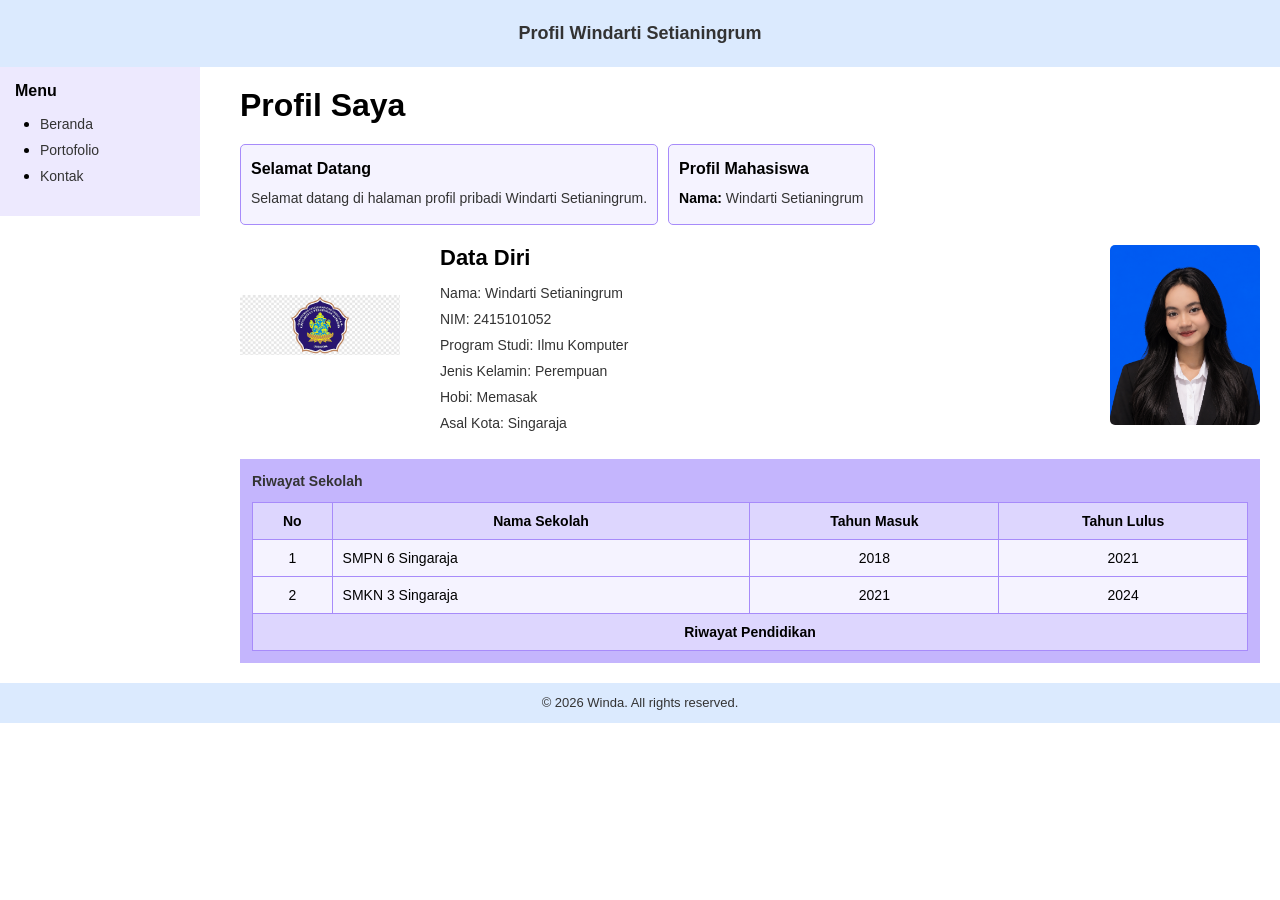
<file: index.html>
<!DOCTYPE html>
<html lang="en">

<head>
    <meta charset="UTF-8">
    <meta name="viewport" content="width=device-width, initial-scale=1.0">

    <meta name="description" content="Profil Windarti Setianingrum">

    <title>Profil Windarti Setianingrum</title>

    <style>

        * {
            box-sizing: border-box;
        }

        body {
            font-family: Arial, sans-serif;
            margin: 0;
            padding: 0;
        }

        p {
            font-size: 14px;
            color: #333;
            line-height: 1.5;
        }

        b {
            font-size: 14px;
            color: black;
        }

        /* HEADER */

        header {
            background-color: #dbeafe;
            padding: 20px;
            text-align: center;
        }

        header p {
            margin: 0;
            font-size: 18px;
            font-weight: bold;
        }

        /* SIDEBAR */

        aside {
            background-color: #ede9fe;
            padding: 15px;
            width: 200px;
            float: left;
        }

        aside b {
            font-size: 16px;
        }

        aside ul {
            padding-left: 25px;
            margin-top: 15px;
        }

        aside li {
            margin-bottom: 8px;
        }

        aside a {
            color: #333;
            text-decoration: none;
            font-size: 14px;
        }

        /* MAIN */

        main {
            margin-left: 220px;
            padding: 20px;
        }

        h1 {
            margin: 0 0 20px 0;
            font-size: 32px;
        }

        /* DASHBOARD */

        #dashboard {
            display: flex;
            gap: 10px;
            margin-bottom: 20px;
        }

        .boxPanel {
            background-color: #f5f3ff;
            border: 1px solid #a78bfa;
            border-radius: 5px;
            padding: 10px;
        }

        .boxPanel h4 {
            margin: 5px 0 10px 0;
        }

        .boxPanel p {
            margin: 5px 0;
        }

        /* DATA DIRI */

        #basic-info {
            display: grid;
            grid-template-columns: 180px 1fr 150px;
            gap: 20px;
            align-items: start;
            margin-bottom: 20px;
        }

        /* LOGO */

        #basic-info .left {
            width: auto;
            float: none;
        }

        #basic-info .left img {
            width: 160px;
            height: 160px;
            object-fit: contain;
            display: block;
        }

        /* DATA DIRI */

        #basic-info .right {
            width: auto;
            float: none;
        }

        #basic-info .right h3 {
            margin: 0 0 12px 0;
            font-size: 22px;
        }

        #basic-info .right p {
            margin: 5px 0;
        }

        /* FOTO */

        .foto-profil {
            width: 150px;
            height: 180px;
            object-fit: cover;
            display: block;
            border-radius: 5px;
        }

        /* RIWAYAT */

        #education-history {
            background-color: #c4b5fd;
            padding: 12px;
            margin-top: 10px;
        }

        #education-history > p {
            margin: 0 0 10px 0;
            font-weight: bold;
        }

        /* TABEL */

        table {
            width: 100%;
            border-collapse: collapse;
            background-color: #f5f3ff;
        }

        th,
        td {
            border: 1px solid #a78bfa;
            padding: 10px;
            font-size: 14px;
        }

        th {
            background-color: #ddd6fe;
        }

        th:nth-child(1),
        td:nth-child(1) {
            width: 8%;
            text-align: center;
        }

        th:nth-child(2),
        td:nth-child(2) {
            width: 42%;
        }

        th:nth-child(3),
        td:nth-child(3),
        th:nth-child(4),
        td:nth-child(4) {
            width: 25%;
            text-align: center;
        }

        tfoot th {
            text-align: center;
        }

        /* FOOTER */

        footer {
            background-color: #dbeafe;
            padding: 10px;
            text-align: center;
            clear: both;
        }

        footer p {
            margin: 0;
            font-size: 13px;
        }

    </style>

</head>


<body>


    <header>

        <p>
            Profil Windarti Setianingrum
        </p>

    </header>


    <aside>

        <b>Menu</b>

        <nav>

            <ul>

                <li>
                    <a href="index.html">Beranda</a>
                </li>

                <li>
                    <a href="portofolio.html">Portofolio</a>
                </li>

                <li>
                    <a href="#">Kontak</a>
                </li>

            </ul>

        </nav>

    </aside>


    <main>

        <h1>
            Profil Saya
        </h1>


        <section id="dashboard">

            <div class="boxPanel">

                <h4>
                    Selamat Datang
                </h4>

                <p>
                    Selamat datang di halaman profil pribadi
                    Windarti Setianingrum.
                </p>

            </div>


            <div class="boxPanel">

                <h4>
                    Profil Mahasiswa
                </h4>

                <p>
                    <b>Nama:</b>
                    Windarti Setianingrum
                </p>

            </div>

        </section>


        <section id="basic-info">

            <div class="left">

                <img src="assets/logoundiksha.png"
                     alt="Logo Undiksha">

            </div>


            <div class="right">

                <h3>
                    Data Diri
                </h3>

                <p>
                    Nama: Windarti Setianingrum
                </p>

                <p>
                    NIM: 2415101052
                </p>

                <p>
                    Program Studi: Ilmu Komputer
                </p>

                <p>
                    Jenis Kelamin: Perempuan
                </p>

                <p>
                    Hobi: Memasak
                </p>

                <p>
                    Asal Kota: Singaraja
                </p>

            </div>


            <div>

                <img src="assets/profil.png"
                     alt="Foto Windarti"
                     class="foto-profil">

            </div>

        </section>


        <section id="education-history">

            <p>
                Riwayat Sekolah
            </p>


            <table>

                <thead>

                    <tr>

                        <th>No</th>

                        <th>Nama Sekolah</th>

                        <th>Tahun Masuk</th>

                        <th>Tahun Lulus</th>

                    </tr>

                </thead>


                <tbody>

                    <tr>

                        <td>1</td>

                        <td>SMPN 6 Singaraja</td>

                        <td>2018</td>

                        <td>2021</td>

                    </tr>


                    <tr>

                        <td>2</td>

                        <td>SMKN 3 Singaraja</td>

                        <td>2021</td>

                        <td>2024</td>

                    </tr>

                </tbody>


                <tfoot>

                    <tr>

                        <th colspan="4">
                            Riwayat Pendidikan
                        </th>

                    </tr>

                </tfoot>

            </table>

        </section>

    </main>


    <footer>

        <p>
            &copy; 2026 Winda. All rights reserved.
        </p>

    </footer>


</body>

</html>
</file>
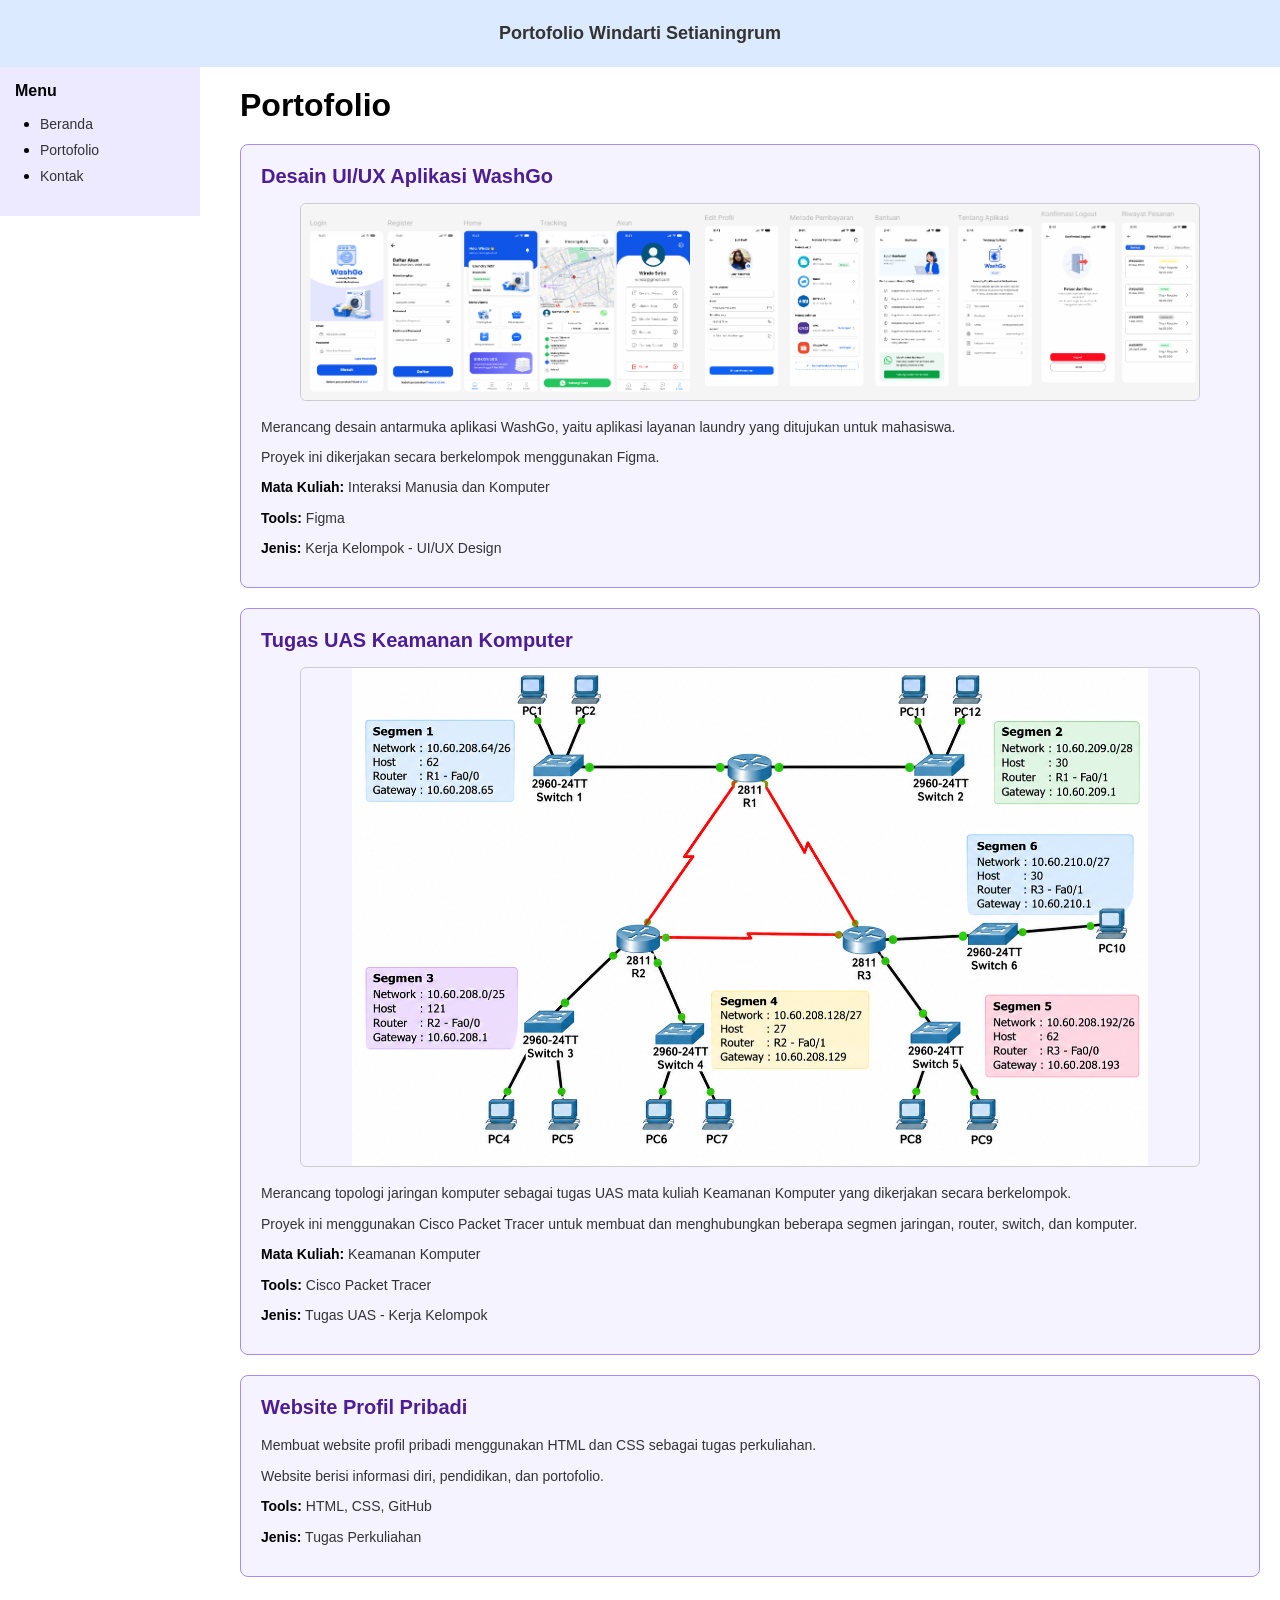
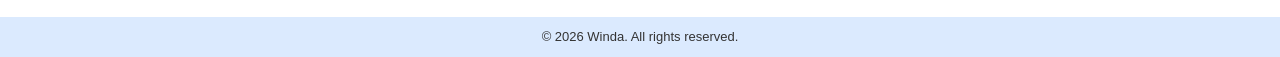
<file: portofolio.html>
<!DOCTYPE html>
<html lang="en">

<head>

    <meta charset="UTF-8">

    <meta name="viewport"
          content="width=device-width, initial-scale=1.0">

    <meta name="description"
          content="Portofolio Windarti Setianingrum">

    <title>
        Portofolio Windarti Setianingrum
    </title>


    <style>

        * {
            box-sizing: border-box;
        }

        body {
            font-family: Arial, sans-serif;
            margin: 0;
            padding: 0;
        }

        p {
            font-size: 14px;
            color: #333;
            line-height: 1.5;
        }

        b {
            font-size: 14px;
            color: black;
        }

        /* HEADER */

        header {
            background-color: #dbeafe;
            padding: 20px;
            text-align: center;
        }

        header p {
            margin: 0;
            font-size: 18px;
            font-weight: bold;
        }

        /* SIDEBAR */

        aside {
            background-color: #ede9fe;
            padding: 15px;
            width: 200px;
            float: left;
        }

        aside b {
            font-size: 16px;
        }

        aside ul {
            padding-left: 25px;
            margin-top: 15px;
        }

        aside li {
            margin-bottom: 8px;
        }

        aside a {
            color: #333;
            text-decoration: none;
            font-size: 14px;
        }

        /* MAIN */

        main {
            margin-left: 220px;
            padding: 20px;
        }

        h1 {
            margin: 0 0 20px 0;
            font-size: 32px;
        }

        /* PORTOFOLIO */

        #portfolio {
            width: 100%;
        }

        .portfolio-item {
            background-color: #f5f3ff;
            border: 1px solid #a78bfa;
            border-radius: 8px;
            padding: 20px;
            margin-bottom: 20px;
        }

        .portfolio-item h3 {
            color: #4c1d95;
            font-size: 20px;
            margin: 0 0 15px 0;
        }

        .portfolio-item p {
            font-size: 14px;
            line-height: 1.6;
            margin: 8px 0;
        }

        /* GAMBAR */

        .portfolio-image {
            display: block;
            width: 100%;
            max-width: 900px;
            height: auto;
            max-height: 500px;
            object-fit: contain;
            margin: 15px auto;
            border: 1px solid #ccc;
            border-radius: 6px;
        }

        /* FOOTER */

        footer {
            background-color: #dbeafe;
            padding: 10px;
            text-align: center;
            clear: both;
        }

        footer p {
            margin: 0;
            font-size: 13px;
        }

    </style>

</head>


<body>


    <header>

        <p>
            Portofolio Windarti Setianingrum
        </p>

    </header>


    <aside>

        <b>
            Menu
        </b>

        <nav>

            <ul>

                <li>
                    <a href="index.html">
                        Beranda
                    </a>
                </li>

                <li>
                    <a href="portofolio.html">
                        Portofolio
                    </a>
                </li>

                <li>
                    <a href="#">
                        Kontak
                    </a>
                </li>

            </ul>

        </nav>

    </aside>


    <main>

        <h1>
            Portofolio
        </h1>


        <section id="portfolio">


            <!-- PROYEK 1 -->

            <div class="portfolio-item">

                <h3>
                    Desain UI/UX Aplikasi WashGo
                </h3>


                <img
                    src="assets/washgo.png"
                    alt="Desain UI/UX aplikasi WashGo"
                    class="portfolio-image"
                >


                <p>
                    Merancang desain antarmuka aplikasi WashGo,
                    yaitu aplikasi layanan laundry yang ditujukan
                    untuk mahasiswa.
                </p>


                <p>
                    Proyek ini dikerjakan secara berkelompok
                    menggunakan Figma.
                </p>


                <p>
                    <b>Mata Kuliah:</b>
                    Interaksi Manusia dan Komputer
                </p>


                <p>
                    <b>Tools:</b>
                    Figma
                </p>


                <p>
                    <b>Jenis:</b>
                    Kerja Kelompok - UI/UX Design
                </p>

            </div>


            <!-- PROYEK 2 -->

            <div class="portfolio-item">

                <h3>
                    Tugas UAS Keamanan Komputer
                </h3>


                <img
                    src="assets/jarkom.png"
                    alt="Topologi jaringan tugas UAS Keamanan Komputer"
                    class="portfolio-image"
                >


                <p>
                    Merancang topologi jaringan komputer sebagai
                    tugas UAS mata kuliah Keamanan Komputer yang
                    dikerjakan secara berkelompok.
                </p>


                <p>
                    Proyek ini menggunakan Cisco Packet Tracer
                    untuk membuat dan menghubungkan beberapa
                    segmen jaringan, router, switch, dan komputer.
                </p>


                <p>
                    <b>Mata Kuliah:</b>
                    Keamanan Komputer
                </p>


                <p>
                    <b>Tools:</b>
                    Cisco Packet Tracer
                </p>


                <p>
                    <b>Jenis:</b>
                    Tugas UAS - Kerja Kelompok
                </p>

            </div>


            <!-- PROYEK 3 -->

            <div class="portfolio-item">

                <h3>
                    Website Profil Pribadi
                </h3>


                <p>
                    Membuat website profil pribadi menggunakan
                    HTML dan CSS sebagai tugas perkuliahan.
                </p>


                <p>
                    Website berisi informasi diri, pendidikan,
                    dan portofolio.
                </p>


                <p>
                    <b>Tools:</b>
                    HTML, CSS, GitHub
                </p>


                <p>
                    <b>Jenis:</b>
                    Tugas Perkuliahan
                </p>

            </div>


        </section>

    </main>


    <footer>

        <p>
            &copy; 2026 Winda. All rights reserved.
        </p>

    </footer>


</body>

</html>
</file>
